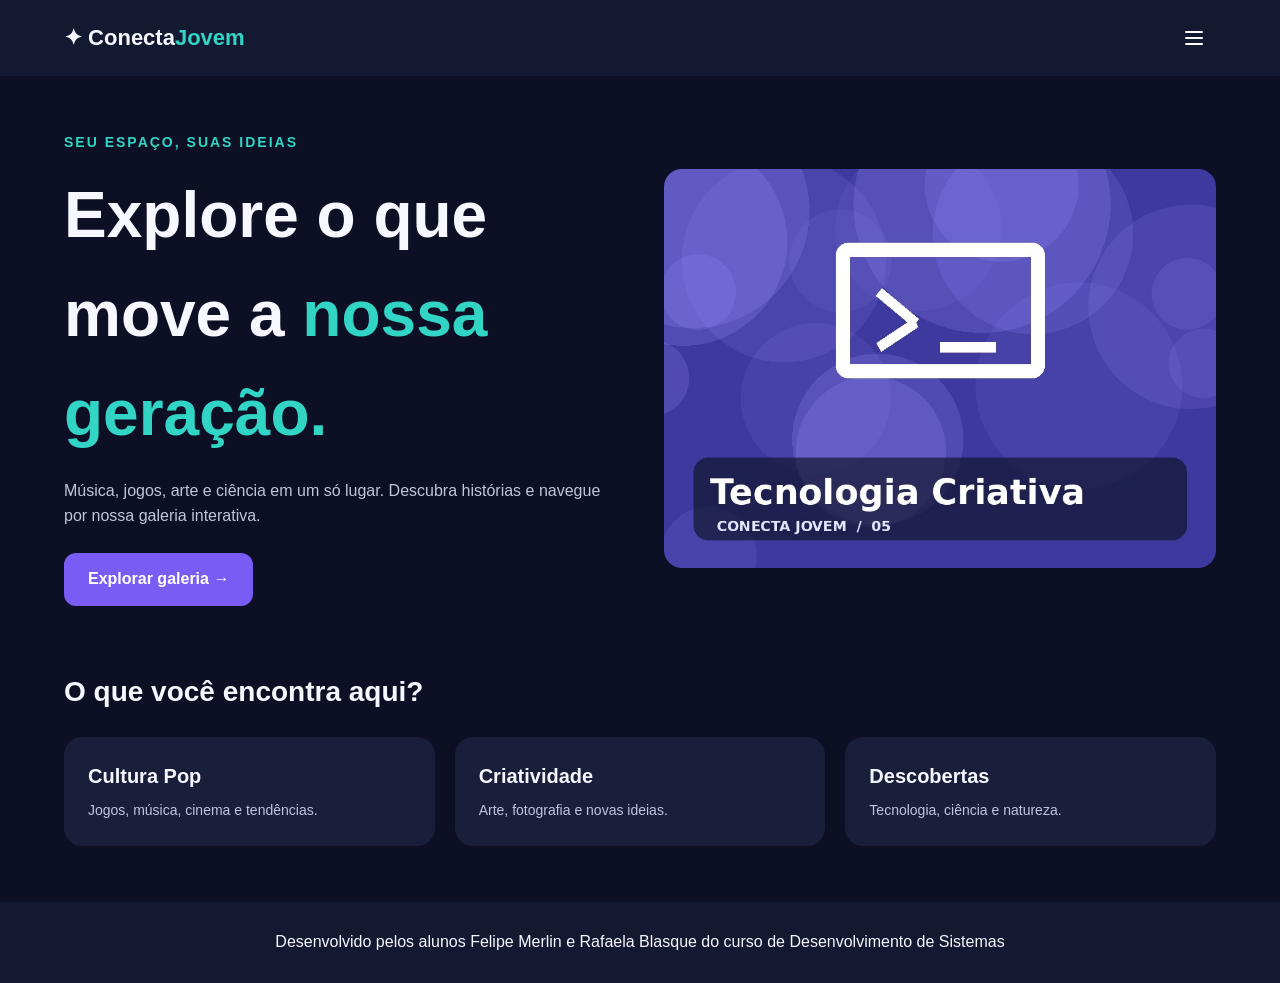
<file: index.html>
<!DOCTYPE html>
<html lang="pt-br">

<head>
    <meta charset="UTF-8">
    <meta name="viewport" content="width=device-width, initial-scale=1.0">
    <title>Página Inicial</title>
    <link rel="stylesheet" href="style.css">
</head>

<body>

    <header class="cabecalho">
        <div class="cabecalho__conteudo">
            <a href="index.html" class="cabecalho_titulo">
                ✦ Conecta<strong class="fonte-destaque">Jovem</strong>
            </a>
            <button type="button" class="cabecalho__burguer" id="burguer" aria-label="Abrir menu" aria-expanded="false"
                aria-controls="menu">
                <img src="assetsProva05-11/icones/menu.svg" alt="">
            </button>
            <nav class="cabecalho__menu" aria-label="Navegação principal">
                <ul class="cabecalho__menu__lista" id="menu">
                    <li>
                        <a href="index.html" class="cabecalho_menu__lista_link atual" aria-current="page">
                            <img class="icone" src="assetsProva05-11/icones/home.svg" alt="">
                            <span>Início</span>
                        </a>
                    </li>
                    <li>
                        <a href="galeria.html" class="cabecalho_menu__lista_link">
                            <img class="icone" src="assetsProva05-11/icones/grid.svg" alt="">
                            <span>Galeria</span>
                        </a>
                    </li>
                    <li>
                        <a href="sobre.html" class="cabecalho_menu__lista_link">
                            <img class="icone" src="assetsProva05-11/icones/info.svg" alt="">
                            <span>Sobre</span>
                        </a>
                    </li>
                </ul>
            </nav>
        </div>
    </header>

    <main class="conteudo">
        <section class="destaque">
            <div class="destaque__texto">
                <p class="selo">SEU ESPAÇO, SUAS IDEIAS</p>
                <h1>
                    Explore o que move a
                    <strong class="fonte-destaque">nossa geração.</strong>
                </h1>
                <p class="texto">
                    Música, jogos, arte e ciência em um só lugar.
                    Descubra histórias e navegue por nossa galeria interativa.
                </p>
                <a href="galeria.html" class="botao">
                    Explorar galeria →
                </a>
            </div>
            <img class="destaque__imagem" src="assetsProva05-11/imagens/foto05.jpg" alt="Tecnologia Criativa">
        </section>

        <h3 class="cartoes__titulo">O que você encontra aqui?</h3>
        <section class="cartoes">
            <div class="cartao">
                <p class="cartao__titulo">Cultura Pop</p>
                <p class="cartao__texto">
                    Jogos, música, cinema e tendências.
                </p>
            </div>
            <div class="cartao">
                <p class="cartao__titulo">Criatividade</p>
                <p class="cartao__texto">
                    Arte, fotografia e novas ideias.
                </p>
            </div>
            <div class="cartao">
                <p class="cartao__titulo">Descobertas</p>
                <p class="cartao__texto">
                    Tecnologia, ciência e natureza.
                </p>
            </div>
        </section>
    </main>
    <footer class="rodape">
        <p>Desenvolvido pelos alunos Felipe Merlin e Rafaela Blasque do curso de Desenvolvimento de Sistemas</p>
    </footer>
    <script src="script.js"></script>
</body>

</html>
</file>
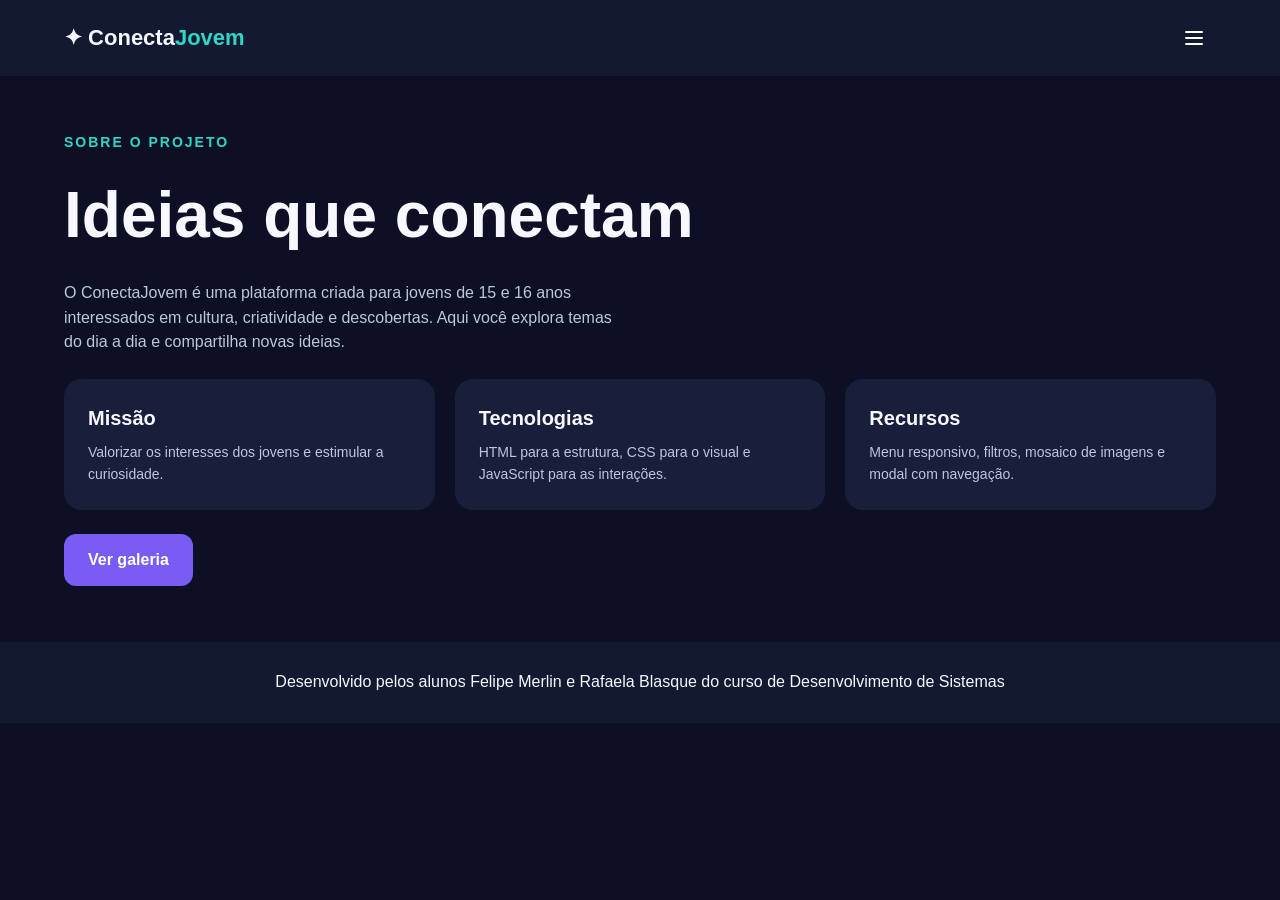
<file: sobre.html>
<!DOCTYPE html>
<html lang="pt-br">

<head>
    <meta charset="UTF-8">
    <meta name="viewport" content="width=device-width, initial-scale=1.0">
    <title>Sobre</title>
    <link rel="stylesheet" href="style.css">
</head>

<body>
    <header class="cabecalho">
        <div class="cabecalho__conteudo">
            <a href="index.html" class="cabecalho_titulo">
                ✦ Conecta<strong class="fonte-destaque">Jovem</strong>
            </a>
            <button type="button" class="cabecalho__burguer" id="burguer" aria-label="Abrir menu" aria-expanded="false"
                aria-controls="menu">
                <img src="assetsProva05-11/icones/menu.svg" alt="">
            </button>
            <nav class="cabecalho__menu" aria-label="Navegação principal">
                <ul class="cabecalho__menu__lista" id="menu">
                    <li>
                        <a href="index.html" class="cabecalho_menu__lista_link">
                            <img class="icone" src="assetsProva05-11/icones/home.svg" alt="">
                            <span>Início</span>
                        </a>
                    </li>
                    <li>
                        <a href="galeria.html" class="cabecalho_menu__lista_link">
                            <img class="icone" src="assetsProva05-11/icones/grid.svg" alt="">
                            <span>Galeria</span>
                        </a>
                    </li>
                    <li>
                        <a href="sobre.html" class="cabecalho_menu__lista_link atual" aria-current="page">
                            <img class="icone" src="assetsProva05-11/icones/info.svg" alt="">
                            <span>Sobre</span>
                        </a>
                    </li>
                </ul>
            </nav>
        </div>
    </header>
    <main class="conteudo">
        <p class="selo">SOBRE O PROJETO</p>
        <h1>Ideias que conectam</h1>
        <p class="texto">
            O ConectaJovem é uma plataforma criada para jovens de 15 e 16 anos
            interessados em cultura, criatividade e descobertas.
            Aqui você explora temas do dia a dia e compartilha novas ideias.
        </p>
        <section class="cartoes">
            <div class="cartao">
                <p class="cartao__titulo">Missão</p>
                <p class="cartao__texto">
                    Valorizar os interesses dos jovens e estimular a curiosidade.
                </p>
            </div>
            <div class="cartao">
                <p class="cartao__titulo">Tecnologias</p>
                <p class="cartao__texto">
                    HTML para a estrutura, CSS para o visual e JavaScript para as interações.
                </p>
            </div>
            <div class="cartao">
                <p class="cartao__titulo">Recursos</p>
                <p class="cartao__texto">
                    Menu responsivo, filtros, mosaico de imagens e modal com navegação.
                </p>
            </div>
        </section>
        <a href="galeria.html" class="botao">Ver galeria</a>
    </main>
    <footer class="rodape">
        <p>Desenvolvido pelos alunos Felipe Merlin e Rafaela Blasque do curso de Desenvolvimento de Sistemas</p>
    </footer>
    <script src="script.js"></script>
</body>

</html>
</file>
<file: style.css>
* {
    box-sizing: border-box;
    margin: 0;
    padding: 0;
}

body {
    font-family: Arial, Helvetica, sans-serif;
    font-size: 16px;
    line-height: 1.55;
    font-weight: 400;
    background: #0D1024;
    color: #F6F7FF;
    padding-top: 76px;
}

a {
    color: inherit;
    text-decoration: none;
}

img {
    max-width: 100%;
    display: block;
}

ul {
    list-style: none;
}

:focus-visible {
    outline: 3px solid #32D5C5;
    outline-offset: 3px;
}

.fonte-destaque {
    color: #32D5C5;
}

.icone {
    width: 24px;
    height: 24px;
    filter: brightness(0) invert(1);
}

.cabecalho {
    position: fixed;
    top: 0;
    left: 0;
    width: 100%;
    height: 76px;
    background: #141932;
    z-index: 10;
}

.cabecalho__conteudo {
    position: relative;
    height: 100%;
    max-width: 1200px;
    margin: 0 auto;
    padding: 0 24px;
    display: flex;
    justify-content: space-between;
    align-items: center;
}

.cabecalho_titulo {
    font-size: 22px;
    font-weight: 700;
}

.cabecalho__burguer {
    position: absolute;
    top: 50%;
    right: 24px;
    transform: translateY(-50%);
    width: 44px;
    height: 44px;
    display: flex;
    align-items: center;
    justify-content: center;
    background: none;
    border: none;
    border-radius: 12px;
    cursor: pointer;
}

.cabecalho__burguer img {
    width: 24px;
    height: 24px;
    filter: brightness(0) invert(1);
}

.cabecalho__menu__lista {
    display: none;
    position: absolute;
    top: 80px;
    right: 24px;
    width: 240px;
    background: #252A4A;
    border-radius: 12px;
    padding: 8px;
}

.cabecalho__menu__lista.aberto {
    display: block;
}

.cabecalho_menu__lista_link {
    display: flex;
    align-items: center;
    gap: 12px;
    padding: 12px;
    border-radius: 12px;
    font-weight: 700;
}

.cabecalho_menu__lista_link.atual {
    background: #795CF3;
}

.conteudo {
    max-width: 1200px;
    margin: 0 auto;
    padding: 56px 24px;
}

h1 {
    font-size: 64px;
    font-weight: 700;
}

h2 {
    font-size: 28px;
    font-weight: 700;
}

.selo {
    color: #32D5C5;
    font-size: 14px;
    font-weight: 700;
    letter-spacing: 2px;
    margin-bottom: 12px;
}

.texto {
    color: #BFC5DD;
    max-width: 560px;
    margin-top: 16px;
}

.texto-auxiliar {
    font-size: 14px;
    color: #BFC5DD;
}

.botao {
    display: inline-flex;
    align-items: center;
    justify-content: center;
    gap: 8px;
    margin-top: 24px;
    padding: 14px 24px;
    background: #795CF3;
    color: white;
    font-weight: 700;
    font-size: 16px;
    border: none;
    border-radius: 12px;
    cursor: pointer;
    transition: transform 250ms;
}

.botao:hover {
    transform: translateY(-2px);
}

.destaque {
    display: flex;
    align-items: center;
    gap: 48px;
}

.destaque__texto {
    flex: 1;
    min-width: 0;
}

.destaque__imagem {
    flex: 1;
    min-width: 0;
    border-radius: 18px;
}

.cartoes__titulo {
    font-size: 28px;
    font-weight: 700;
    margin-top: 64px;
}

.cartoes {
    display: flex;
    gap: 20px;
    margin-top: 24px;
}

.cartao {
    flex: 1;
    background: #191E3B;
    border-radius: 18px;
    padding: 24px;
    transition: transform 250ms;
}

.cartao:hover {
    transform: translateY(-5px);
}

.cartao__titulo {
    font-size: 20px;
    font-weight: 700;
    margin-bottom: 8px;
}

.cartao__texto {
    font-size: 14px;
    color: #BFC5DD;
}

.rodape {
    background: #141932;
    padding: 28px 24px;
    text-align: center;
}

.filtros {
    display: flex;
    flex-wrap: wrap;
    gap: 10px;
    margin-top: 24px;
}

.filtros__botao {
    padding: 10px 20px;
    border: none;
    border-radius: 12px;
    background: #191E3B;
    color: #F6F7FF;
    font-weight: 700;
    cursor: pointer;
    transition: transform 250ms;
}

.filtros__botao:hover {
    transform: translateY(-2px);
}

.filtros__botao.ativo {
    background: #795CF3;
}

.contador {
    margin: 16px 0;
}

.galeria {
    display: grid;
    grid-template-columns: repeat(4, 1fr);
    grid-auto-rows: 155px;
    gap: 14px;
}

.miniatura {
    position: relative;
    display: block;
    object-fit: cover;
    width: 100%;
    height: 100%;
    padding: 0;
    border: none;
    border-radius: 18px;
    background: #191E3B;
    cursor: pointer;
    transition: transform 350ms;
}

.miniatura:hover {
    transform: scale(1.08);
    z-index: 1;
}

.miniatura.oculta {
    display: none;
}

.miniatura-destaque {
    grid-column: span 2;
    grid-row: span 2;
}

.miniatura-vertical {
    grid-row: span 2;
}

.miniatura-horizontal {
    grid-column: span 2;
}

.galeria.miniatura-filtrado {
    grid-template-columns: repeat(3, 1fr);
    grid-auto-rows: auto;
}

.galeria.miniatura-filtrado .miniatura,
.galeria.miniatura-filtrado .miniatura-destaque,
.galeria.miniatura-filtrado .miniatura-vertical,
.galeria.miniatura-filtrado .miniatura-horizontal {
    grid-column: auto;
    grid-row: auto;
    width: 100%;
    height: auto;
    aspect-ratio: 4 / 3;
    object-fit: cover;
}

.modal {
    position: fixed;
    top: 0;
    left: 0;
    width: 100%;
    height: 100%;
    background: rgba(5, 7, 18, 0.9);
    z-index: 20;
    display: flex;
    align-items: center;
    justify-content: center;
    padding: 16px;
    opacity: 0;
    display: none;
}

.modal.aberto {
    opacity: 1;
    display: flex;
}

.modal__caixa {
    position: relative;
    width: 100%;
    max-width: 900px;
    background: #252A4A;
    border-radius: 18px;
    transform: scale(0.92);
    transition: transform 300ms;
}

.modal.aberto .modal__caixa {
    transform: scale(1);
}

.modal__imagem {
    width: 100%;
    height: 50vh;
    object-fit: contain;
    background: #0D1024;
    border-radius: 18px 18px 0 0;
}

.modal__fechar {
    position: absolute;
    top: 12px;
    right: 12px;
    width: 44px;
    height: 44px;
    display: flex;
    align-items: center;
    justify-content: center;
    border: none;
    border-radius: 50%;
    background: #0D1024;
    cursor: pointer;
}

.modal__texto {
    padding: 20px 24px;
}

.modal__descricao {
    color: #BFC5DD;
    margin-top: 4px;
}

.modal__botoes {
    display: flex;
    justify-content: space-between;
    align-items: center;
    gap: 12px;
    margin-top: 16px;
}

.modal__botoes .botao {
    margin-top: 0;
    padding: 10px 16px;
}

@media (min-width: 768px) and (max-width: 1023px) {
    body {
        padding-left: 72px;
    }
    .cabecalho__burguer {
        display: none;
    }
    .cabecalho__menu__lista {
        display: block;
        position: fixed;
        top: 76px;
        left: 0;
        bottom: 0;
        width: 72px;
        border-radius: 0;
        background: #141932;
    }
    .cabecalho_menu__lista_link {
        justify-content: center;
        margin-bottom: 8px;
    }
    .cabecalho_menu__lista_link span {
        display: none;
    }
    h1 {
        font-size: 44px;
    }
    h2,
    .cartoes__titulo {
        font-size: 24px;
    }
    .galeria {
        grid-template-columns: repeat(3, 1fr);
        grid-auto-rows: 180px;
    }
    .miniatura-destaque,
    .miniatura-vertical,
    .miniatura-horizontal {
        grid-column: auto;
        grid-row: auto;
    }
    .galeria.miniatura-filtrado {
        grid-template-columns: repeat(2, 1fr);
        grid-auto-rows: auto;
    }
}

@media (max-width: 767px) {
    body {
        padding-top: 68px;
    }
    .cabecalho {
        height: 68px;
    }
    .cabecalho__conteudo {
        padding: 0 18px;
    }
    .cabecalho__burguer {
        right: 18px;
    }
    .conteudo {
        padding: 36px 18px;
    }
    .cabecalho__menu__lista {
        top: 72px;
        right: 18px;
        width: 280px;
        max-width: calc(100% - 36px);
    }
    h1 {
        font-size: 32px;
    }
    h2,
    .cartoes__titulo {
        font-size: 22px;
    }
    .destaque {
        flex-direction: column;
    }
    .cartoes {
        flex-direction: column;
    }
    .galeria{
        grid-template-columns: repeat(2, 1fr);
        grid-auto-rows: 130px;
    }
    .miniatura-vertical,
    .miniatura-horizontal {
        grid-column: auto;
        grid-row: auto;
    }
    .galeria.miniatura-filtrado {
        grid-template-columns: repeat(2, 1fr);
        grid-auto-rows: auto;
    }
    .modal__imagem {
        height: 40vh;
    }
}

@media (max-width: 420px) {
    .galeria.miniatura-filtrado {
        grid-template-columns: 1fr;
    }

    .modal__botoes .botao {
        padding: 10px;
        font-size: 14px;
    }
}
</file>
